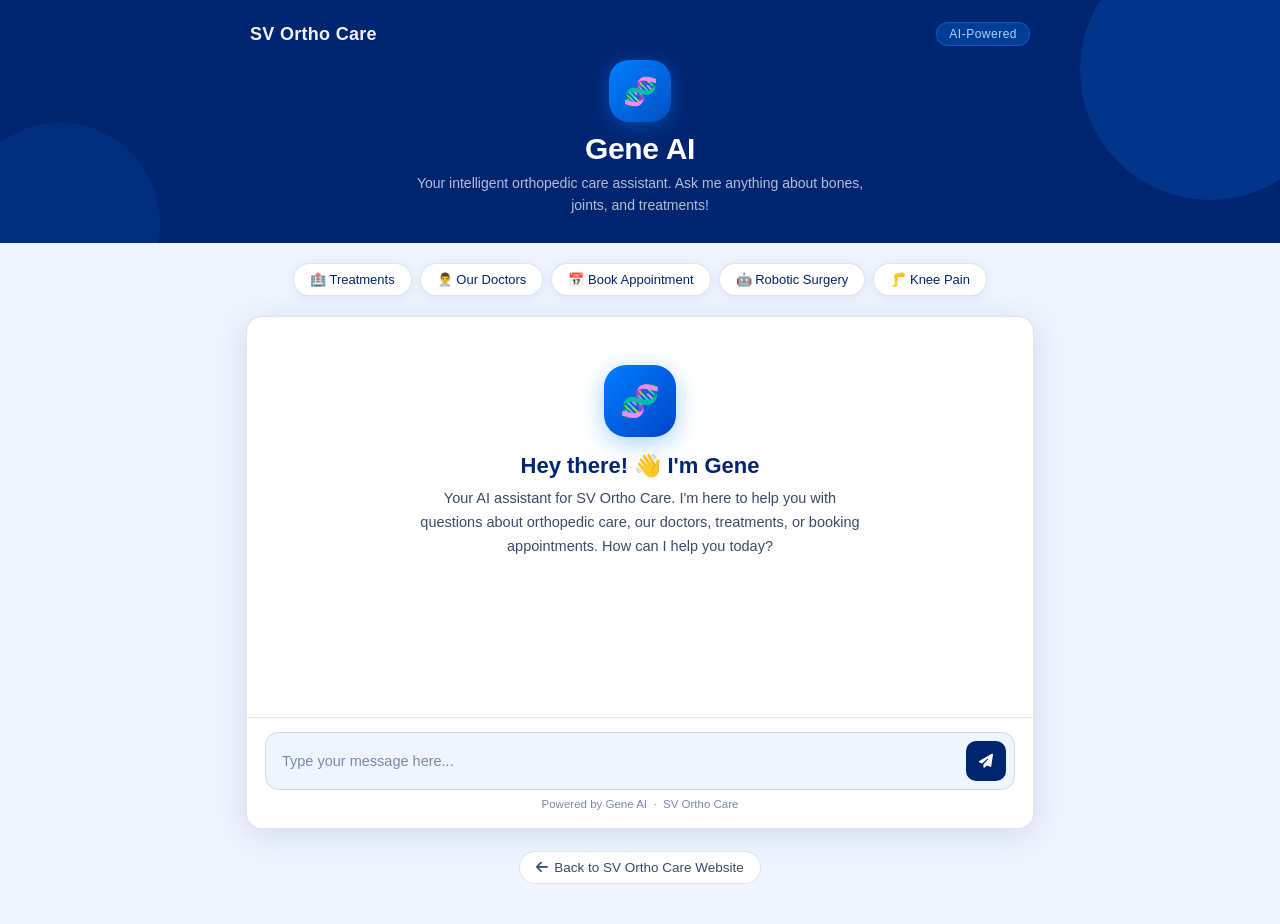
<file: gene-ai.html>
<!DOCTYPE html>
<html lang="en">
<head>
<meta charset="UTF-8">
<meta name="viewport" content="width=device-width, initial-scale=1.0">
<title>Gene AI – SV Ortho Care</title>
<link href="https://fonts.googleapis.com/css2?family=DM+Sans:wght@300;400;500;600&family=Playfair+Display:wght@500;600&display=swap" rel="stylesheet">
<link rel="stylesheet" href="https://cdnjs.cloudflare.com/ajax/libs/font-awesome/6.5.0/css/all.min.css">
<style>
  *, *::before, *::after { box-sizing: border-box; margin: 0; padding: 0; }
 
  :root {
    --primary: #002570;
    --secondary: #007efe;
    --bg: #eff5ff;
    --white: #ffffff;
    --text-dark: #0d1b3e;
    --text-mid: #3a4a6b;
    --text-muted: #7a8ab0;
    --border: rgba(0,37,112,0.12);
    --radius: 16px;
    --shadow-sm: 0 2px 12px rgba(0,37,112,0.08);
    --shadow-md: 0 6px 32px rgba(0,37,112,0.13);
  }
 
  body {
    font-family: sans-serif;
    background: var(--bg);
    min-height: 100vh;
    color: var(--text-dark);
    display: flex;
    flex-direction: column;
    align-items: center;
    padding: 0 0 40px;
  }
 
  /* ── HEADER ── */
  .chat-header {
    width: 100%;
    background: var(--primary);
    padding: 22px 40px 26px;
    display: flex;
    flex-direction: column;
    align-items: center;
    position: relative;
    overflow: hidden;
  }
  .chat-header::before {
    content: '';
    position: absolute;
    top: -60px; right: -60px;
    width: 260px; height: 260px;
    border-radius: 50%;
    background: rgba(0,126,254,0.18);
  }
  .chat-header::after {
    content: '';
    position: absolute;
    bottom: -80px; left: -40px;
    width: 200px; height: 200px;
    border-radius: 50%;
    background: rgba(0,126,254,0.10);
  }
  .header-top {
    display: flex;
    align-items: center;
    gap: 14px;
    margin-bottom: 14px;
    z-index: 1;
    width: 100%;
    max-width: 780px;
    justify-content: space-between;
  }
  .logo-link img {
    height: 42px;
    filter: brightness(0) invert(1);
  }
  .logo-placeholder {
    font-family:  sans-serif;
    color: #fff;
    font-size: 18px;
    font-weight: 600;
    letter-spacing: 0.3px;
    opacity: 0.95;
    text-decoration: none;
  }
  .header-badge {
    background: rgba(0,126,254,0.28);
    border: 1px solid rgba(0,126,254,0.5);
    color: #a8d4ff;
    font-size: 12px;
    padding: 4px 12px;
    border-radius: 100px;
    letter-spacing: 0.5px;
  }
  .header-center { z-index: 1; text-align: center; }
  .gene-icon-wrap {
    width: 62px; height: 62px;
    background: linear-gradient(135deg, var(--secondary), #0051c4);
    border-radius: 20px;
    display: inline-flex;
    align-items: center;
    justify-content: center;
    font-size: 28px;
    margin-bottom: 10px;
    box-shadow: 0 4px 20px rgba(0,126,254,0.4);
  }
  .chat-header h1 {
    font-family: sans-serif;
    font-size: 30px;
    font-weight: 600;
    color: #fff;
    margin-bottom: 6px;
    letter-spacing: -0.3px;
  }
  .chat-header p {
    color: rgba(255,255,255,0.7);
    font-size: 14px;
    max-width: 460px;
    line-height: 1.6;
  }
 
  /* ── PAGE BODY ── */
  .page-body {
    width: 100%;
    max-width: 820px;
    padding: 0 16px;
  }
 
  /* ── QUICK ACTIONS ── */
  .quick-actions {
    display: flex;
    flex-wrap: wrap;
    gap: 8px;
    padding: 20px 0 4px;
    justify-content: center;
  }
  .quick-action-btn {
    background: var(--white);
    border: 1.5px solid var(--border);
    color: var(--primary);
    font-family:  sans-serif;
    font-size: 13px;
    font-weight: 500;
    padding: 8px 16px;
    border-radius: 100px;
    cursor: pointer;
    transition: all 0.18s ease;
    display: flex;
    align-items: center;
    gap: 6px;
    box-shadow: var(--shadow-sm);
  }
  .quick-action-btn:hover {
    background: var(--secondary);
    color: #fff;
    border-color: var(--secondary);
    transform: translateY(-1px);
    box-shadow: 0 4px 16px rgba(0,126,254,0.3);
  }
 
  /* ── CHAT CONTAINER ── */
  .chat-container {
    background: var(--white);
    border-radius: var(--radius);
    box-shadow: var(--shadow-md);
    margin-top: 16px;
    border: 1px solid var(--border);
    overflow: hidden;
    display: flex;
    flex-direction: column;
  }
 
  .chat-messages {
    flex: 1;
    min-height: 400px;
    max-height: 480px;
    overflow-y: auto;
    padding: 28px 24px 16px;
    display: flex;
    flex-direction: column;
    gap: 16px;
    scroll-behavior: smooth;
  }
  .chat-messages::-webkit-scrollbar { width: 4px; }
  .chat-messages::-webkit-scrollbar-track { background: transparent; }
  .chat-messages::-webkit-scrollbar-thumb { background: rgba(0,37,112,0.15); border-radius: 4px; }
 
  /* ── WELCOME ── */
  .welcome-section {
    display: flex;
    flex-direction: column;
    align-items: center;
    text-align: center;
    padding: 20px 16px 10px;
    animation: fadeInUp 0.5s ease;
  }
  .gene-avatar {
    width: 72px; height: 72px;
    background: linear-gradient(135deg, var(--secondary), #0044c8);
    border-radius: 22px;
    display: flex;
    align-items: center;
    justify-content: center;
    font-size: 32px;
    margin-bottom: 16px;
    box-shadow: 0 6px 24px rgba(0,126,254,0.35);
  }
  .welcome-section h2 {
    font-family: sans-serif;
    font-size: 22px;
    font-weight: 600;
    color: var(--primary);
    margin-bottom: 8px;
  }
  .welcome-section p {
    color: var(--text-mid);
    font-size: 14.5px;
    line-height: 1.65;
    max-width: 440px;
  }
 
  /* ── MESSAGES ── */
  .message {
    display: flex;
    gap: 10px;
    animation: fadeInUp 0.3s ease;
  }
  .message.user { flex-direction: row-reverse; }
 
  .msg-avatar {
    width: 34px; height: 34px;
    border-radius: 10px;
    flex-shrink: 0;
    display: flex;
    align-items: center;
    justify-content: center;
    font-size: 15px;
    margin-top: 2px;
  }
  .msg-avatar.ai {
    background: linear-gradient(135deg, var(--secondary), #0044c8);
  }
  .msg-avatar.user-av {
    background: var(--primary);
    color: #fff;
    font-size: 12px;
    font-weight: 600;
  }
 
  .msg-bubble {
    max-width: 78%;
    padding: 12px 16px;
    border-radius: 16px;
    font-size: 14.5px;
    line-height: 1.65;
  }
  .message.ai .msg-bubble {
    background: var(--bg);
    color: var(--text-dark);
    border-radius: 4px 16px 16px 16px;
    border: 1px solid var(--border);
  }
  .message.user .msg-bubble {
    background: var(--primary);
    color: #fff;
    border-radius: 16px 4px 16px 16px;
  }
 
  /* ── TYPING ── */
  .typing-dots {
    display: flex;
    gap: 4px;
    align-items: center;
    padding: 4px 0;
  }
  .typing-dots span {
    width: 7px; height: 7px;
    background: var(--secondary);
    border-radius: 50%;
    animation: bounce 1.2s infinite;
  }
  .typing-dots span:nth-child(2) { animation-delay: 0.2s; }
  .typing-dots span:nth-child(3) { animation-delay: 0.4s; }
 
  /* ── INPUT ── */
  .chat-input-container {
    padding: 14px 18px 18px;
    border-top: 1px solid var(--border);
    background: var(--white);
  }
  .chat-input-wrapper {
    display: flex;
    gap: 10px;
    align-items: center;
    background: var(--bg);
    border: 1.5px solid var(--border);
    border-radius: 14px;
    padding: 8px 8px 8px 16px;
    transition: border-color 0.2s;
  }
  .chat-input-wrapper:focus-within {
    border-color: var(--secondary);
    box-shadow: 0 0 0 3px rgba(0,126,254,0.1);
  }
  .chat-input {
    flex: 1;
    border: none;
    background: transparent;
    font-family:  sans-serif;
    font-size: 14.5px;
    color: var(--text-dark);
    outline: none;
  }
  .chat-input::placeholder { color: var(--text-muted); }
 
  .send-button {
    width: 40px; height: 40px;
    border-radius: 10px;
    background: var(--primary);
    border: none;
    color: #fff;
    cursor: pointer;
    display: flex;
    align-items: center;
    justify-content: center;
    font-size: 14px;
    transition: all 0.18s ease;
    flex-shrink: 0;
  }
  .send-button:hover { background: var(--secondary); transform: scale(1.05); }
  .send-button:active { transform: scale(0.96); }
  .send-button:disabled { opacity: 0.6; cursor: not-allowed; transform: none; }
 
  .input-hint {
    text-align: center;
    font-size: 11.5px;
    color: var(--text-muted);
    margin-top: 8px;
  }
 
  /* ── BACK LINK ── */
  .back-link {
    margin-top: 22px;
    text-align: center;
  }
  .back-link a {
    color: var(--text-mid);
    font-size: 13.5px;
    text-decoration: none;
    display: inline-flex;
    align-items: center;
    gap: 6px;
    transition: color 0.18s;
    padding: 8px 16px;
    border-radius: 100px;
    border: 1px solid var(--border);
    background: var(--white);
  }
  .back-link a:hover { color: var(--primary); border-color: var(--primary); }
 
  @keyframes fadeInUp {
    from { opacity: 0; transform: translateY(10px); }
    to   { opacity: 1; transform: translateY(0); }
  }
  @keyframes bounce {
    0%, 60%, 100% { transform: translateY(0); }
    30%            { transform: translateY(-6px); }
  }
 
  @media (max-width: 600px) {
    .chat-header { padding: 18px 20px 22px; }
    .chat-messages { min-height: 340px; padding: 20px 14px 12px; }
    .msg-bubble { max-width: 90%; }
  }
</style>
</head>
<body>
 
<!-- ══ HEADER ══ -->
<div class="chat-header">
  <div class="header-top">
    <a href="index.html" class="logo-placeholder">
      <!-- Replace the line below with your actual logo img tag if needed -->
      <!-- <img src="admin/uploads/your_logo.png" alt="SV Ortho Care"> -->
      SV Ortho Care
    </a>
    <span class="header-badge">AI-Powered</span>
  </div>
  <div class="header-center">
    <div class="gene-icon-wrap">🧬</div>
    <h1><span>Gene AI</span></h1>
    <p>Your intelligent orthopedic care assistant. Ask me anything about bones, joints, and treatments!</p>
  </div>
</div>
 
<div class="page-body">
 
  <!-- ══ QUICK ACTIONS ══ -->
  <div class="quick-actions" id="quickActions">
    <button class="quick-action-btn" onclick="sendQuickMessage('What treatments do you offer?')">🏥 Treatments</button>
    <button class="quick-action-btn" onclick="sendQuickMessage('Tell me about Dr. Vijaykumar')">👨‍⚕️ Our Doctors</button>
    <button class="quick-action-btn" onclick="sendQuickMessage('How do I book an appointment?')">📅 Book Appointment</button>
    <button class="quick-action-btn" onclick="sendQuickMessage('What is robotic knee surgery?')">🤖 Robotic Surgery</button>
    <button class="quick-action-btn" onclick="sendQuickMessage('I have knee pain, what should I do?')">🦵 Knee Pain</button>
  </div>
 
  <!-- ══ CHAT WINDOW ══ -->
  <div class="chat-container">
    <div class="chat-messages" id="chatMessages">
      <!-- Welcome screen -->
      <div class="welcome-section" id="welcomeSection">
        <div class="gene-avatar">🧬</div>
        <h2>Hey there! 👋 I'm Gene</h2>
        <p>Your AI assistant for SV Ortho Care. I'm here to help you with questions about orthopedic care, our doctors, treatments, or booking appointments. How can I help you today?</p>
      </div>
    </div>
 
    <!-- Input area -->
    <div class="chat-input-container">
      <div class="chat-input-wrapper">
        <input
          type="text"
          class="chat-input"
          id="chatInput"
          placeholder="Type your message here..."
          autocomplete="off"
          maxlength="1000"
          onkeydown="if(event.key==='Enter') sendMessage()"
        >
        <button class="send-button" id="sendButton" onclick="sendMessage()">
          <i class="fas fa-paper-plane"></i>
        </button>
      </div>
      <p class="input-hint">Powered by Gene AI &nbsp;·&nbsp; SV Ortho Care</p>
    </div>
  </div>
 
  <!-- ══ BACK LINK ══ -->
  <div class="back-link">
    <a href="index.html"><i class="fas fa-arrow-left"></i> Back to SV Ortho Care Website</a>
  </div>
 
</div><!-- /page-body -->
 
<script>
  // ══════════════════════════════════════════════
  //  STATIC KEYWORD RESPONSES
  //  Add / edit responses here as needed.
  //  Key   = word/phrase to match (lowercase)
  //  Value = reply shown to the user
  // ══════════════════════════════════════════════
  const KEYWORD_RESPONSES = {
    'treatments': 'SV Ortho Care offers a wide range of orthopedic treatments including <strong>knee & hip replacement</strong>, <strong>robotic-assisted joint surgery</strong>, <strong>arthroscopy</strong>, <strong>spine care</strong>, <strong>sports injury management</strong>, and <strong>fracture treatment</strong>. Would you like to know more about any specific treatment?',
 
    'dr. vijaykumar': 'Dr. Vijaykumar is our senior orthopedic surgeon with extensive expertise in <strong>joint replacement</strong> and <strong>robotic-assisted surgery</strong>. He has performed thousands of successful procedures and is known for his patient-centred approach. Would you like to schedule a consultation with him?',
 
    'doctor': 'Our lead specialist is <strong>Dr. Vijaykumar</strong>, a senior orthopedic surgeon specializing in joint replacement and robotic surgery. Would you like to know more about him or book a consultation?',
 
    'book': 'Booking an appointment at SV Ortho Care is easy! You can <strong>call our front desk</strong>, <strong>fill out the online form</strong> on our website, or <strong>walk in</strong> during clinic hours. Our team will confirm your slot within 24 hours. Shall I tell you about our consultation timings?',
 
    'appointment': 'To book an appointment, please <strong>call our front desk</strong> or use the <strong>online booking form</strong> on our website. We are available Monday to Saturday. Would you like our contact details?',
 
    'robotic': 'Robotic knee surgery at SV Ortho Care uses cutting-edge robotic assistance for <strong>precise implant positioning</strong>, leading to faster recovery, less pain, and better long-term results compared to traditional surgery. It is ideal for patients with severe arthritis. Would you like to know if you are a candidate?',
 
    'knee pain': 'Knee pain can result from conditions like <strong>arthritis, ligament tears, meniscus injuries, or bursitis</strong>. It is important to get a proper evaluation to determine the cause and best treatment. Our specialists at SV Ortho Care can provide a thorough assessment. Would you like to book a consultation?',
 
    'knee': 'We specialise in all knee-related conditions including <strong>knee pain, sports injuries, arthritis,</strong> and <strong>knee replacement surgeries</strong>. Our experts will guide you to the right treatment. Would you like to book a consultation?',
 
    'hip': 'SV Ortho Care offers advanced <strong>hip replacement</strong> and <strong>hip resurfacing</strong> procedures with minimally invasive techniques for faster recovery. Would you like to know more about hip treatment options?',
 
    'spine': 'Our spine care department handles conditions like <strong>slipped discs, sciatica, spinal stenosis,</strong> and <strong>scoliosis</strong>. We offer both surgical and non-surgical treatment options. Would you like to book a spine consultation?',
 
    'sports': 'We provide comprehensive <strong>sports injury management</strong> including treatment for ligament tears, muscle injuries, tendon issues, and fractures. Our goal is to get you back to your active lifestyle quickly and safely. Would you like to know more?',
 
    'fracture': 'SV Ortho Care offers expert <strong>fracture management</strong> including casting, surgical fixation, and rehabilitation. Early treatment is key for the best outcomes. Please visit us or call for an immediate evaluation.',
 
    'arthritis': 'Arthritis is one of the most common conditions we treat at SV Ortho Care. Depending on the severity, treatment may range from <strong>medication and physiotherapy</strong> to <strong>joint replacement surgery</strong>. Would you like to schedule an assessment?',
 
    'contact': 'You can reach SV Ortho Care through our website contact form, by calling our front desk, or by visiting us in person. Our team is available Monday to Saturday during clinic hours. How else can I help you?',
 
    'location': 'Please visit our website at <strong>svorthocare.com</strong> for our exact address and directions. You can also call our front desk for guidance. Is there anything else I can help you with?',
 
    'timing': 'Our clinic is open <strong>Monday to Saturday</strong>. For exact consultation timings and doctor availability, please call our front desk or check our website. Would you like to book an appointment?',
 
    'cost': 'Treatment costs at SV Ortho Care vary depending on the procedure and individual requirements. Please <strong>contact our front desk</strong> or visit us for a detailed cost estimate after a consultation. Would you like to book one?',
 
    'price': 'For pricing and treatment cost information, please <strong>contact our front desk directly</strong> or visit us in person. Our team will provide a complete breakdown based on your specific needs.',
 
    'insurance': 'SV Ortho Care works with several insurance providers. Please <strong>contact our administrative team</strong> with your insurance details to confirm coverage before your appointment.',
 
    'hello': 'Hello! 👋 Welcome to SV Ortho Care. I am Gene, your orthopedic care assistant. How can I help you today? You can ask me about treatments, doctors, appointments, or any orthopedic concern.',
 
    'hi': 'Hi there! 👋 I am Gene, your AI assistant for SV Ortho Care. How can I help you today? Feel free to ask about our treatments, doctors, or how to book an appointment.',
 
    'hey': 'Hey! 👋 Welcome to SV Ortho Care. I am Gene, your orthopedic care assistant. What can I help you with today?',
 
    'help': 'I am here to help! You can ask me about our <strong>treatments, doctors, appointment booking, robotic surgery, knee or hip care,</strong> and much more. What would you like to know?',
 
    'thank': 'You are welcome! 😊 If you have any more questions about SV Ortho Care, feel free to ask anytime. Take care!',
 
    'thanks': 'Happy to help! 😊 Is there anything else you would like to know about SV Ortho Care?',
 
    'bye': 'Goodbye! 👋 Thank you for reaching out to SV Ortho Care. Take care and stay healthy!',
  };
 
  // ══════════════════════════════════════════════
  //  STATIC FALLBACK — shown when no keyword matches
  //  This is the message users see for unrecognised input
  // ══════════════════════════════════════════════
  const FALLBACK_RESPONSE = "AI service is temporarily unavailable. Please contact us directly for assistance.";
 
  // ══════════════════════════════════════════════════════
  //  CORE CHAT LOGIC — no need to edit below this line
  // ══════════════════════════════════════════════════════
  let isTyping = false;
 
  function getReply(userText) {
    const lower = userText.toLowerCase();
    for (const [keyword, response] of Object.entries(KEYWORD_RESPONSES)) {
      if (lower.includes(keyword)) return response;
    }
    return FALLBACK_RESPONSE;
  }
 
  function addMessage(role, text) {
    const container = document.getElementById('chatMessages');
 
    // Remove welcome screen on first message
    const welcome = document.getElementById('welcomeSection');
    if (welcome) welcome.remove();
 
    const wrap = document.createElement('div');
    wrap.className = `message ${role}`;
 
    const avatar = document.createElement('div');
    avatar.className = `msg-avatar ${role === 'ai' ? 'ai' : 'user-av'}`;
    avatar.innerHTML = role === 'ai' ? '🧬' : '<i class="fas fa-user"></i>';
 
    const bubble = document.createElement('div');
    bubble.className = 'msg-bubble';
    bubble.innerHTML = text;
 
    wrap.appendChild(avatar);
    wrap.appendChild(bubble);
    container.appendChild(wrap);
    scrollToBottom();
  }
 
  function showTyping() {
    const container = document.getElementById('chatMessages');
    const wrap = document.createElement('div');
    wrap.className = 'message ai';
    wrap.id = 'typingIndicator';
 
    const avatar = document.createElement('div');
    avatar.className = 'msg-avatar ai';
    avatar.innerHTML = '🧬';
 
    const bubble = document.createElement('div');
    bubble.className = 'msg-bubble';
    bubble.innerHTML = '<div class="typing-dots"><span></span><span></span><span></span></div>';
 
    wrap.appendChild(avatar);
    wrap.appendChild(bubble);
    container.appendChild(wrap);
    scrollToBottom();
  }
 
  function removeTyping() {
    const t = document.getElementById('typingIndicator');
    if (t) t.remove();
  }
 
  function scrollToBottom() {
    const c = document.getElementById('chatMessages');
    c.scrollTop = c.scrollHeight;
  }
 
  async function sendMessage() {
    const input = document.getElementById('chatInput');
    const btn   = document.getElementById('sendButton');
    const text  = input.value.trim();
    if (!text || isTyping) return;
 
    input.value = '';
    isTyping = true;
    btn.disabled = true;
 
    // Show user message
    addMessage('user', text);
 
    // Show typing animation
    showTyping();
 
    // Small delay to feel natural
    await new Promise(r => setTimeout(r, 800 + Math.random() * 500));
 
    removeTyping();
 
    // Get and show reply
    const reply = getReply(text);
    addMessage('ai', reply);
 
    isTyping = false;
    btn.disabled = false;
    input.focus();
  }
 
  function sendQuickMessage(text) {
    const input = document.getElementById('chatInput');
    input.value = text;
    sendMessage();
  }
</script>
</body>
</html>
</file>
